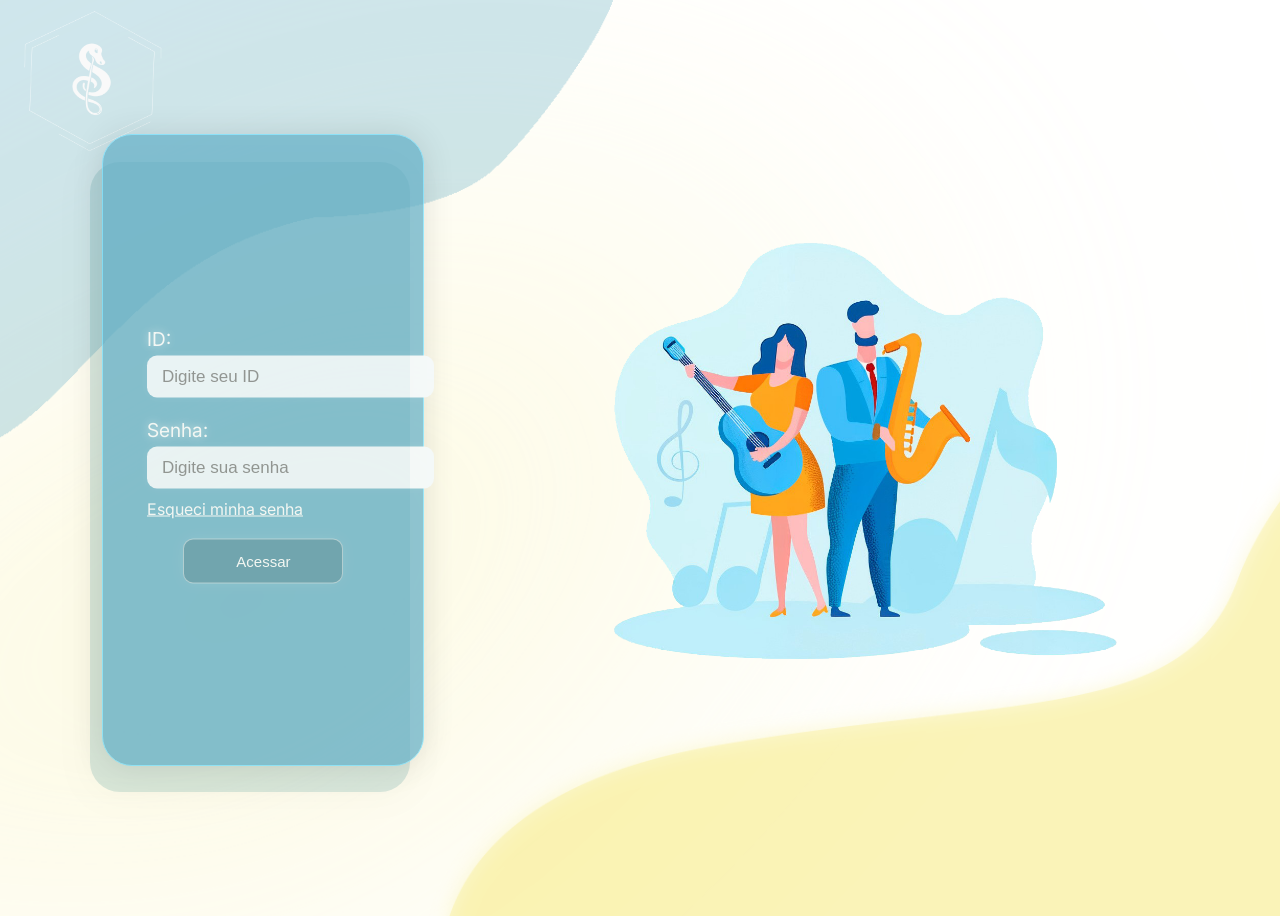
<file: index.html>
<!DOCTYPE html>
<html lang="pt-br">

<head>
  <meta charset="UTF-8" />
  <meta name="viewport" content="width=device-width, initial-scale=1.0" />
  <link rel="shortcut icon" type="imagex/png" href="icone.ico">
  <link rel="stylesheet" href="index.css">
  <title>Início</title>
</head>

<body>
  <div class="caixa">
    <div class="container">
      <form action="php/logon.php" method="post">
      <div class="input">
        <label class="texto" for="id">ID:</label>
        <input type="text" class="campo" id="id" name="id" placeholder="Digite seu ID" />
      </div>
      <div class="input">
        <label class="texto" for="senha">Senha:</label>
        <input type="text" class="campo" id="senha" name="senha" placeholder="Digite sua senha" />
      </div>
      <u class="ems">Esqueci minha senha</u>
      <br />
      <button class="botao" type="submit">Acessar</button>
      </form>
    </div>
  </div>
  <div class="caixa2"></div>
  <img src="imgLogin/imagem.png" class="foto" />
  <img src="imgLogin/logobranca.png" class="logo" />
</body>

</html>
</file>
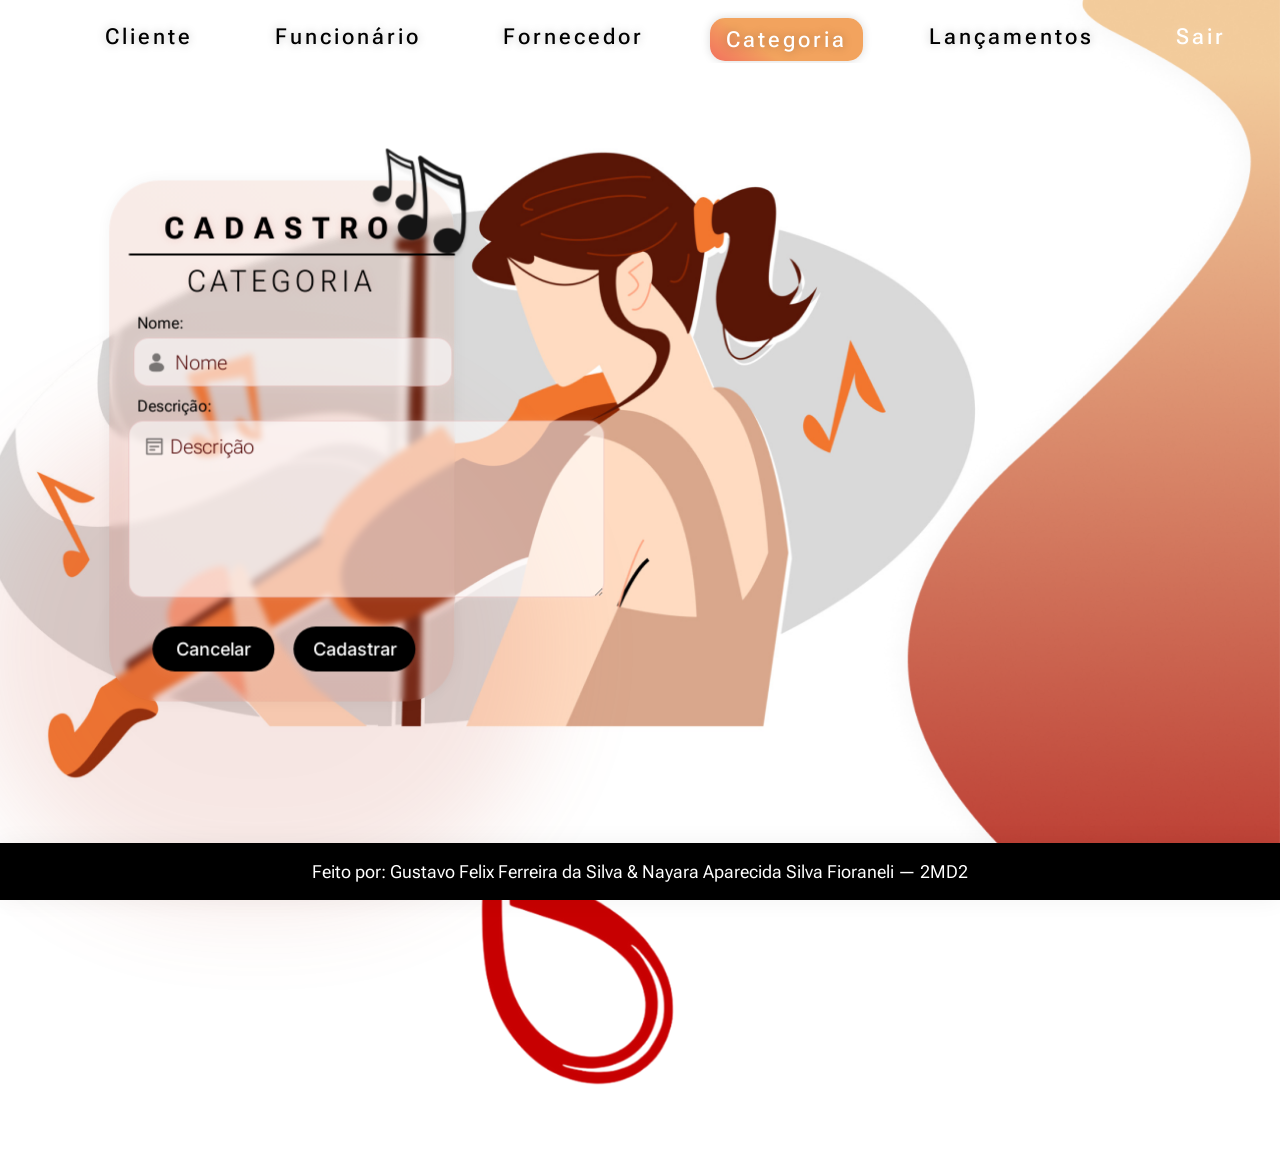
<file: cadCategoria.html>
<!DOCTYPE html>
<html lang="pt-br">

<head>
    <meta charset="UTF-8" />
    <meta name="viewport" content="width=device-width, initial-scale=1.0" />
    <link rel="shortcut icon" type="imagex/png" href="icone.ico">
    <link rel="stylesheet" href="stylecadCategoria.css">
    <title>Cadastro | Categoria</title>
    <link rel="preconnect" href="https://fonts.googleapis.com">
    <link rel="preconnect" href="https://fonts.gstatic.com" crossorigin>
    <link
        href="https://fonts.googleapis.com/css2?family=Fira+Sans:ital,wght@0,100;0,200;0,300;0,400;0,500;0,600;0,700;0,800;0,900;1,100;1,200;1,300;1,400;1,500;1,600;1,700;1,800;1,900&family=Rajdhani:wght@300;400;500;600;700&family=Roboto+Flex:opsz,wght@8..144,100..1000&display=swap"
        rel="stylesheet">
</head>

<body>
    <div class="cabecalho">
        <a href="cadCliente.html" id="navcliente">Cliente</a>
        <a href="cadFuncionario.html"id="navfuncionario">Funcionário</a>
        <a href="cadFornecedor.html" id="navfornecedor">Fornecedor</a>
        <a href="cadCategoria.html"  class="active" id="navcategoria">Categoria</a>
        <a href="cadLancamentos.html" id="navlancamentos">Lançamentos</a>
        <a href="index.html" id="navsair">Sair</a>
    </div>
    <img src="imgcadCategoria/menina_violino.png" class="menina_violino">
    <img src="imgcadCategoria/forma_abstrata.png" class="forma_abstrata">
    <div class="desfoque"></div>
    <div class="caixa">
        <img src="imgcadCategoria/notas_musicais.png" class="notas_musicais">
        <div class="container">
            <div class="titulo">
                <label class="cadastro">CADASTRO</label>
                <hr>
                <label class="categoria">CATEGORIA</label>
            </div>
            <label for="nome" class="texto">Nome: </label>
            <input type="text" class="campo" id="nome" placeholder="Nome" />
            <label for="descricao" class="texto">Descrição: </label>
            <textarea id="descricao" class="campo" placeholder="Descrição"></textarea>
            <br />

            <div class="botoes">
                <input type="button" class="botao" value="Cancelar" />
                <input type="button" class="botao" value="Cadastrar" />
            </div>
        </div>
    </div>
    <div class="rodape">
        <p>Feito por: Gustavo Felix Ferreira da Silva & Nayara Aparecida Silva Fioraneli — 2MD2</p>
    </div>
    <img src="imgcadCategoria/logo.png" class="logo" />
</body>

</html>
<script>
    document.querySelectorAll('.cabecalho a').forEach(function(link) {
        link.addEventListener('click', function(event) {
          event.preventDefault(); 
      
          const currentActive = document.querySelector('.cabecalho a.active');
          if (currentActive) {
            currentActive.classList.remove('active');
            link.classList.add('active');
      
            setTimeout(function() {
              window.location.href = link.href; 
            }, 100);
          }
        });
      });
    
    </script>
</file>
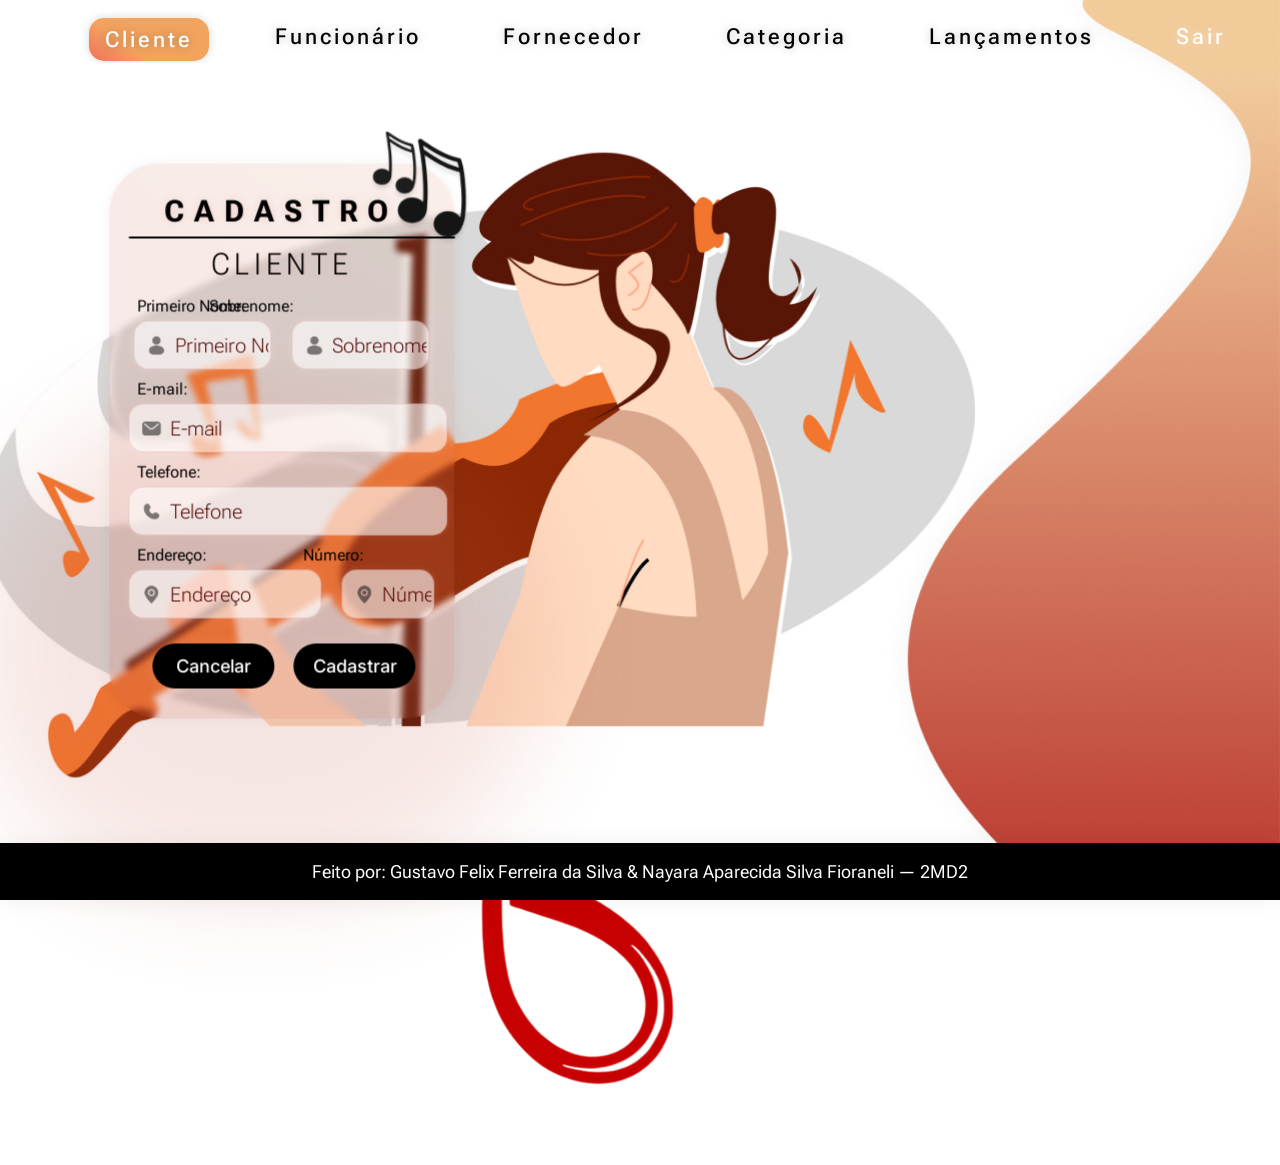
<file: cadCliente.html>
<!DOCTYPE html>
<html lang="pt-br">

<head>
    <meta charset="UTF-8" />
    <meta name="viewport" content="width=device-width, initial-scale=1.0" />
    <link rel="shortcut icon" type="imagex/png" href="icone.ico" />
    <link rel="stylesheet" href="stylecadCliente.css" />
    <title>Cadastro | Cliente</title>
    <link rel="preconnect" href="https://fonts.googleapis.com" />
    <link rel="preconnect" href="https://fonts.gstatic.com" crossorigin />
    <link
        href="https://fonts.googleapis.com/css2?family=Fira+Sans:ital,wght@0,100;0,200;0,300;0,400;0,500;0,600;0,700;0,800;0,900;1,100;1,200;1,300;1,400;1,500;1,600;1,700;1,800;1,900&family=Rajdhani:wght@300;400;500;600;700&family=Roboto+Flex:opsz,wght@8..144,100..1000&display=swap"
        rel="stylesheet" />
</head>

<body>
    <div class="cabecalho">
        <a href="cadCliente.html" class="active" id="navcliente">Cliente</a>
        <a href="cadFuncionario.html" id="navfuncionario">Funcionário</a>
        <a href="cadFornecedor.html" id="navfornecedor">Fornecedor</a>
        <a href="cadCategoria.html" id="navcategoria">Categoria</a>
        <a href="cadLancamentos.html" id="navlancamentos">Lançamentos</a>
        <a href="index.html" id="navsair">Sair</a>
    </div>
    <img src="imgcadCliente/menina_violino.png" class="menina_violino" />
    <img src="imgcadCliente/forma_abstrata.png" class="forma_abstrata" />
    <div class="desfoque"></div>
    <div class="caixa">
        <img src="imgcadCliente/notas_musicais.png" class="notas_musicais" />
        <div class="container">
            <form action="php/insert_cliente.php" method="POST">
                <div class="titulo">
                    <label class="cadastro">CADASTRO</label>
                    <hr />
                    <label class="cliente">CLIENTE</label>
                </div>
                <label for="primeironome" id="txtprimeironome" class="texto">Primeiro Nome:
                </label>
                <label for="sobrenome" id="txtsobrenome" class="texto">Sobrenome:
                </label>
                <div class="doiscampos">
                    <input type="text" class="campo" id="primeironome" name="nm_cliente" placeholder="Primeiro Nome" />
                    <input type="text" class="campo" id="sobrenome" name="nm_sobrenome" placeholder="Sobrenome" />
                </div>
                <label for="email" class="texto">E-mail: </label>
                <input type="text" class="campo" id="email" name="nm_email" placeholder="E-mail" />
                <label for="telefone" class="texto">Telefone: </label>
                <input type="number" class="campo" id="telefone" name="nr_telefone" placeholder="Telefone" />
                <label for="endereco" id="txtendereco" class="texto">Endereço:
                </label>
                <label for="numero" id="txtnumero" class="texto">Número: </label>
                <div class="doiscampos">
                    <input type="text" class="campo" id="endereco" name="nm_endereco" placeholder="Endereço" />
                    <input type="text" class="campo" id="numero" name="nr_endereco" placeholder="Número" />
                </div>
                <div class="botoes">
                    <input type="button" class="botao" value="Cancelar" />
                    <input type="submit" class="botao" value="Cadastrar" />
                </div>
            </form>
        </div>
    </div>
    <div class="rodape">
        <p>
            Feito por: Gustavo Felix Ferreira da Silva & Nayara Aparecida Silva
            Fioraneli — 2MD2
        </p>
    </div>
    <img src="imgcadCliente/logo.png" class="logo" />
</body>

</html>
<script>
    document.querySelectorAll(".cabecalho a").forEach(function (link) {
        link.addEventListener("click", function (event) {
            event.preventDefault();

            const currentActive = document.querySelector(".cabecalho a.active");
            if (currentActive) {
                currentActive.classList.remove("active");
                link.classList.add("active");

                setTimeout(function () {
                    window.location.href = link.href;
                }, 100);
            }
        });
    });
</script>
</file>
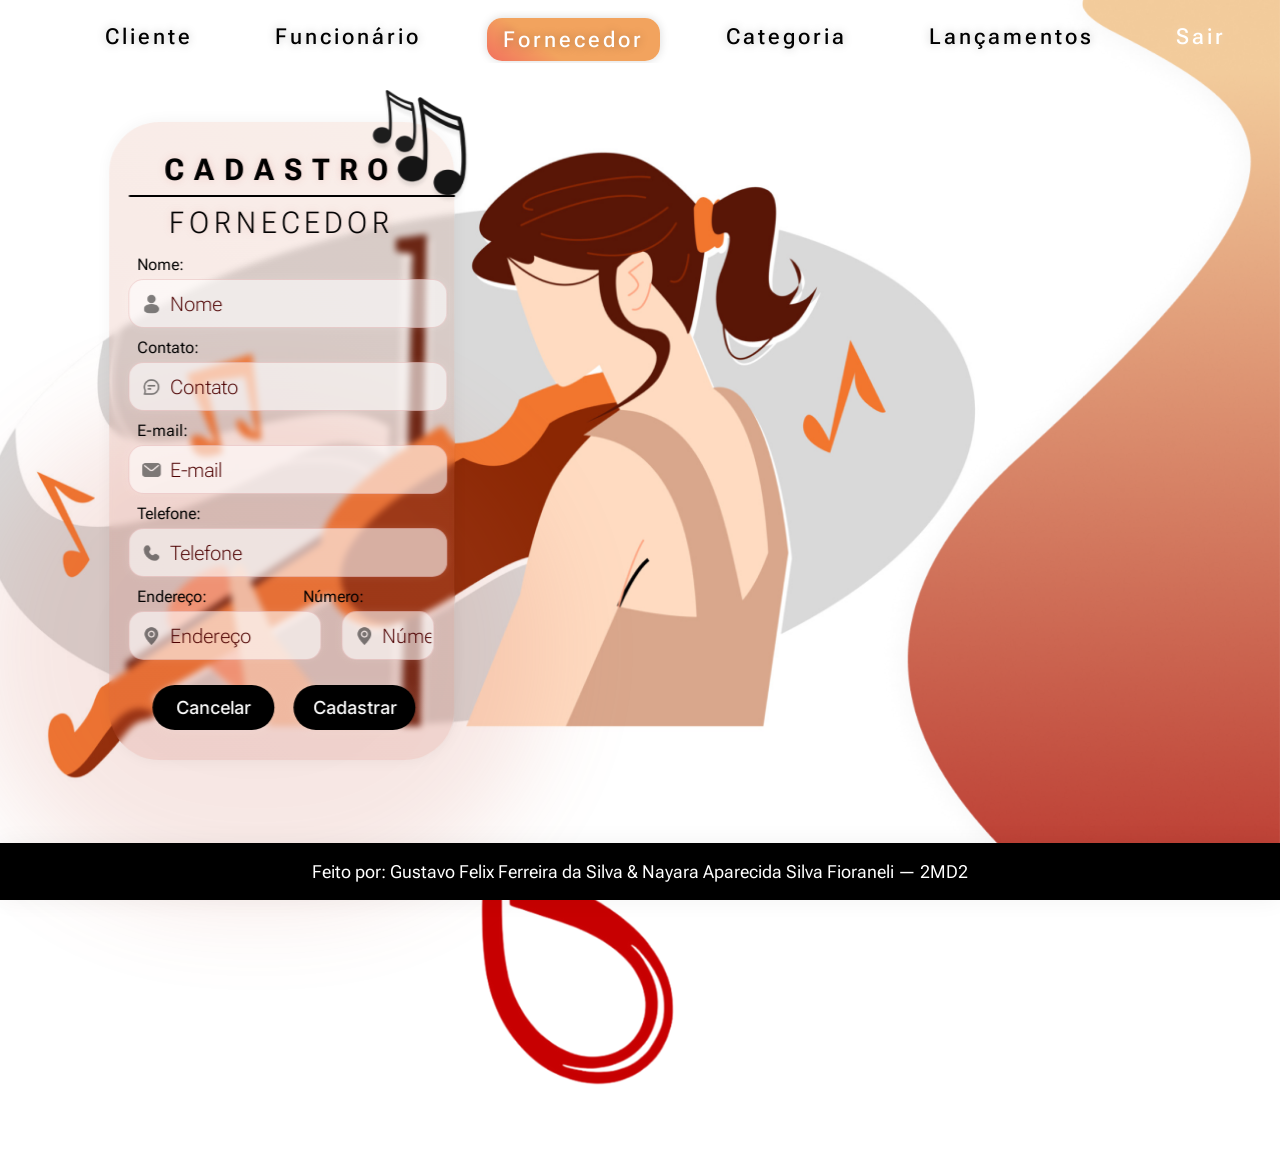
<file: cadFornecedor.html>
<!DOCTYPE html>
<html lang="pt-br">

<head>
    <meta charset="UTF-8" />
    <meta name="viewport" content="width=device-width, initial-scale=1.0" />
    <link rel="shortcut icon" type="imagex/png" href="icone.ico">
    <link rel="stylesheet" href="stylecadFornecedor.css">
    <title>Cadastro | Fornecedor</title>
    <link rel="preconnect" href="https://fonts.googleapis.com">
    <link rel="preconnect" href="https://fonts.gstatic.com" crossorigin>
    <link
        href="https://fonts.googleapis.com/css2?family=Fira+Sans:ital,wght@0,100;0,200;0,300;0,400;0,500;0,600;0,700;0,800;0,900;1,100;1,200;1,300;1,400;1,500;1,600;1,700;1,800;1,900&family=Rajdhani:wght@300;400;500;600;700&family=Roboto+Flex:opsz,wght@8..144,100..1000&display=swap"
        rel="stylesheet">
</head>

<body>
    <div class="cabecalho">
        <a href="cadCliente.html" id="navcliente">Cliente</a>
        <a href="cadFuncionario.html" id="navfuncionario">Funcionário</a>
        <a href="cadFornecedor.html" class="active" id="navfornecedor">Fornecedor</a>
        <a href="cadCategoria.html" id="navcategoria">Categoria</a>
        <a href="cadLancamentos.html" id="navlancamentos">Lançamentos</a>
        <a href="index.html" id="navsair">Sair</a>
    </div>
    <img src="imgcadFornecedor/menina_violino.png" class="menina_violino">
    <img src="imgcadFornecedor/forma_abstrata.png" class="forma_abstrata">
    <div class="desfoque"></div>
    <div class="caixa">
        <img src="imgcadFornecedor/notas_musicais.png" class="notas_musicais">
        <div class="container">
            <form action="php/insert_fornecedor.php" method="POST">
                <div class="titulo">
                    <label class="cadastro">CADASTRO</label>
                    <hr>
                    <label class="fornecedor">FORNECEDOR</label>
                </div>
                <label for="nome" id="txtnome" class="texto">Nome: </label>
                <input type="text" class="campo" id="nome" name="nm_fornecedor" placeholder="Nome" />
                <label for="contato" class="texto">Contato: </label>
                <input type="text" class="campo" id="contato" name="nm_contato" placeholder="Contato" />
                <label for="email" class="texto">E-mail: </label>
                <input type="text" class="campo" id="email" name="nm_email" placeholder="E-mail" />
                <label for="telefone" class="texto">Telefone: </label>
                <input type="number" class="campo" id="telefone" name="nr_telefone" placeholder="Telefone" />
                <label for="endereco" id="txtendereco" class="texto">Endereço: </label>
                <label for="numero" id="txtnumero" class="texto">Número: </label>
                <div class="doiscampos">
                    <input type="text" class="campo" id="endereco" name="nm_endereco" placeholder="Endereço" />
                    <input type="text" class="campo" id="numero" name="nr_endereco" placeholder="Número" />
                </div>
                <div class="botoes">
                    <input type="button" class="botao" value="Cancelar" />
                    <input type="submit" class="botao" value="Cadastrar" />
                </div>
            </form>
        </div>
    </div>
    <div class="rodape">
        <p>Feito por: Gustavo Felix Ferreira da Silva & Nayara Aparecida Silva Fioraneli — 2MD2</p>
    </div>
    <img src="imgcadFornecedor/logo.png" class="logo" />
</body>

</html>
<script>
    document.querySelectorAll('.cabecalho a').forEach(function (link) {
        link.addEventListener('click', function (event) {
            event.preventDefault();

            const currentActive = document.querySelector('.cabecalho a.active');
            if (currentActive) {
                currentActive.classList.remove('active');
                link.classList.add('active');

                setTimeout(function () {
                    window.location.href = link.href;
                }, 100);
            }
        });
    });

</script>
</file>
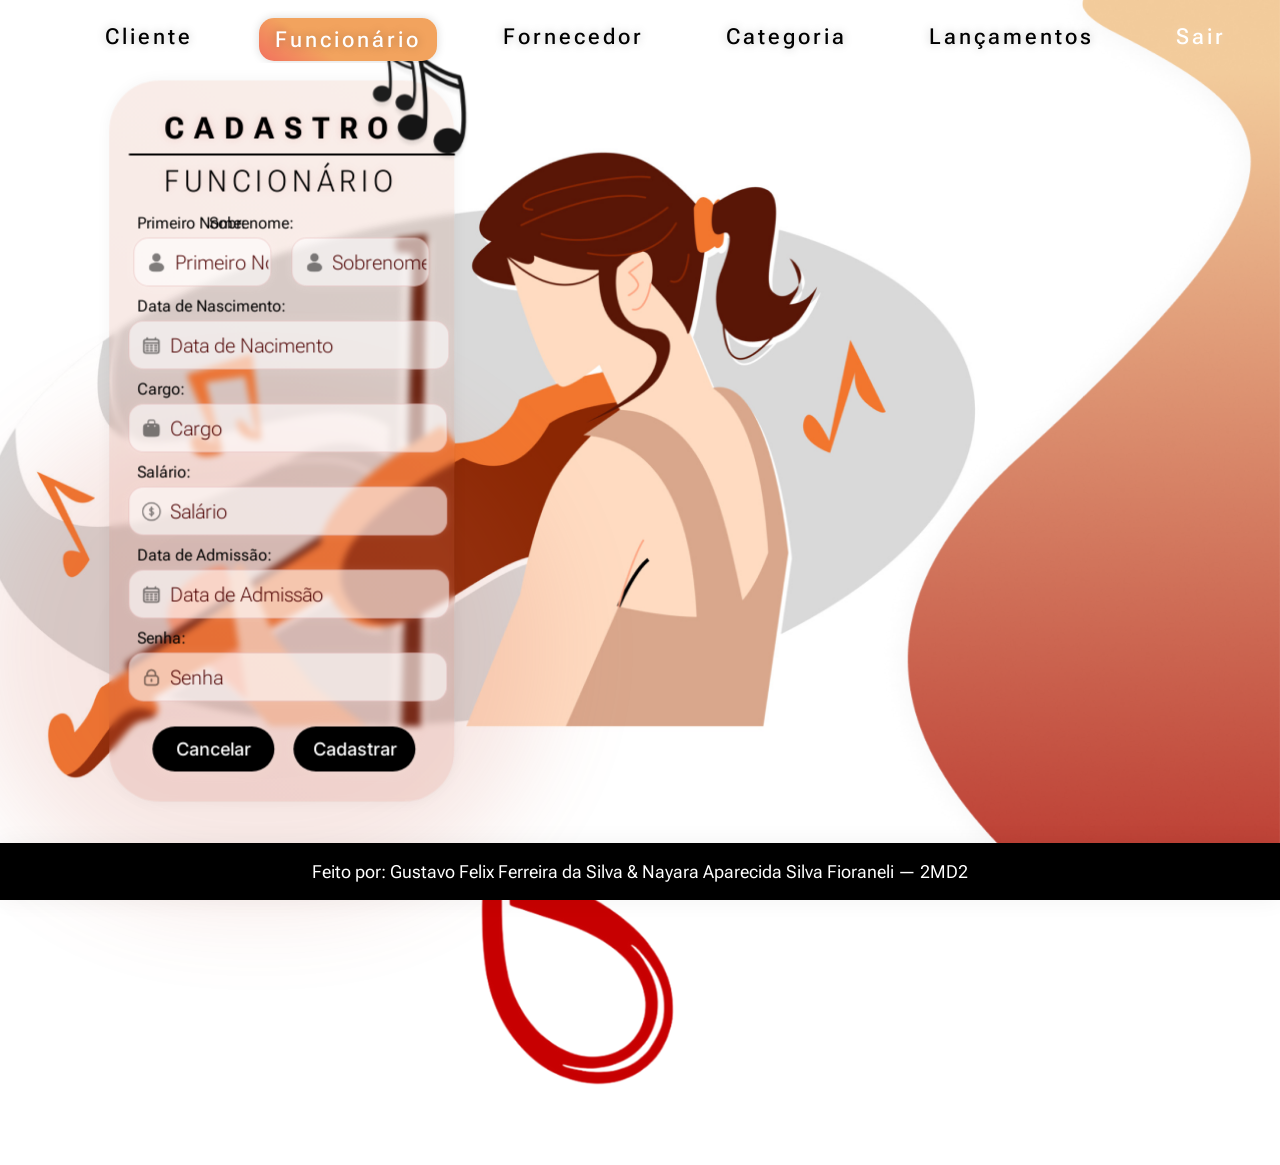
<file: cadFuncionario.html>
<!DOCTYPE html>
<html lang="pt-br">

<head>
    <meta charset="UTF-8" />
    <meta name="viewport" content="width=device-width, initial-scale=1.0" />
    <link rel="shortcut icon" type="imagex/png" href="icone.ico">
    <link rel="stylesheet" href="stylecadFuncionario.css">
    <title>Cadastro | Funcionário</title>
    <link rel="preconnect" href="https://fonts.googleapis.com">
    <link rel="preconnect" href="https://fonts.gstatic.com" crossorigin>
    <link
        href="https://fonts.googleapis.com/css2?family=Fira+Sans:ital,wght@0,100;0,200;0,300;0,400;0,500;0,600;0,700;0,800;0,900;1,100;1,200;1,300;1,400;1,500;1,600;1,700;1,800;1,900&family=Rajdhani:wght@300;400;500;600;700&family=Roboto+Flex:opsz,wght@8..144,100..1000&display=swap"
        rel="stylesheet">
</head>

<body>
    <div class="cabecalho">
        <a href="cadCliente.html" id="navcliente">Cliente</a>
        <a href="cadFuncionario.html" class="active" id="navfuncionario">Funcionário</a>
        <a href="cadFornecedor.html" id="navfornecedor">Fornecedor</a>
        <a href="cadCategoria.html" id="navcategoria">Categoria</a>
        <a href="cadLancamentos.html" id="navlancamentos">Lançamentos</a>
        <a href="index.html" id="navsair">Sair</a>
    </div>
    <img src="imgcadFuncionario/menina_violino.png" class="menina_violino">
    <img src="imgcadFuncionario/forma_abstrata.png" class="forma_abstrata">
    <div class="desfoque"></div>
    <div class="caixa">
        <img src="imgcadFuncionario/notas_musicais.png" class="notas_musicais">
        <div class="container">
            <form action="php/insert_funcionario.php" method="POST">
                <div class="titulo">
                    <label class="cadastro">CADASTRO</label>
                    <hr>
                    <label class="funcionario">FUNCIONÁRIO</label>
                </div>
                <label for="primeironome" id="txtprimeironome" class="texto">Primeiro Nome: </label>
                <label for="sobrenome" id="txtsobrenome" class="texto">Sobrenome: </label>
                <div class="doiscampos">
                    <input type="text" class="campo" id="primeironome" name="nm_funcionario"
                        placeholder="Primeiro Nome" />
                    <input type="text" class="campo" id="sobrenome" name="nm_sobrenome" placeholder="Sobrenome" />
                </div>
                <label for="datadenascimento" class="texto">Data de Nascimento: </label>
                <input type="text" class="campo" id="datadenascimento" name="dt_nascimento"
                    placeholder="Data de Nacimento" onfocus="(this.type='date')" onblur="(this.type='text')" />

                <label for="cargo" class="texto">Cargo: </label>
                <input type="text" class="campo" id="cargo" name="nm_cargo" placeholder="Cargo" />
                <label for="salario" class="texto">Salário: </label>
                <input type="number" class="campo" id="salario" name="vl_salario" placeholder="Salário" />
                <label for="datadeadmissao" class="texto">Data de Admissão: </label>
                <input type="text" class="campo" id="datadeadmissao" name="dt_admissao" placeholder="Data de Admissão"
                    onfocus="(this.type='date')" onblur="(this.type='text')" />
                <label for="senha" class="texto">Senha: </label>
                <input type="text" class="campo" id="senha" name="nm_senha" placeholder="Senha" />
                <br />

                <div class="botoes">
                    <input type="button" class="botao" value="Cancelar" />
                    <input type="submit" class="botao" value="Cadastrar" />
                </div>
            </form>
        </div>
    </div>
    <div class="rodape">
        <p>Feito por: Gustavo Felix Ferreira da Silva & Nayara Aparecida Silva Fioraneli — 2MD2</p>
    </div>
    <img src="imgcadFuncionario/logo.png" class="logo" />
</body>

</html>
<script>
    document.querySelectorAll('.cabecalho a').forEach(function (link) {
        link.addEventListener('click', function (event) {
            event.preventDefault();

            const currentActive = document.querySelector('.cabecalho a.active');
            if (currentActive) {
                currentActive.classList.remove('active');
                link.classList.add('active');

                setTimeout(function () {
                    window.location.href = link.href;
                }, 100);
            }
        });
    });

</script>
</file>
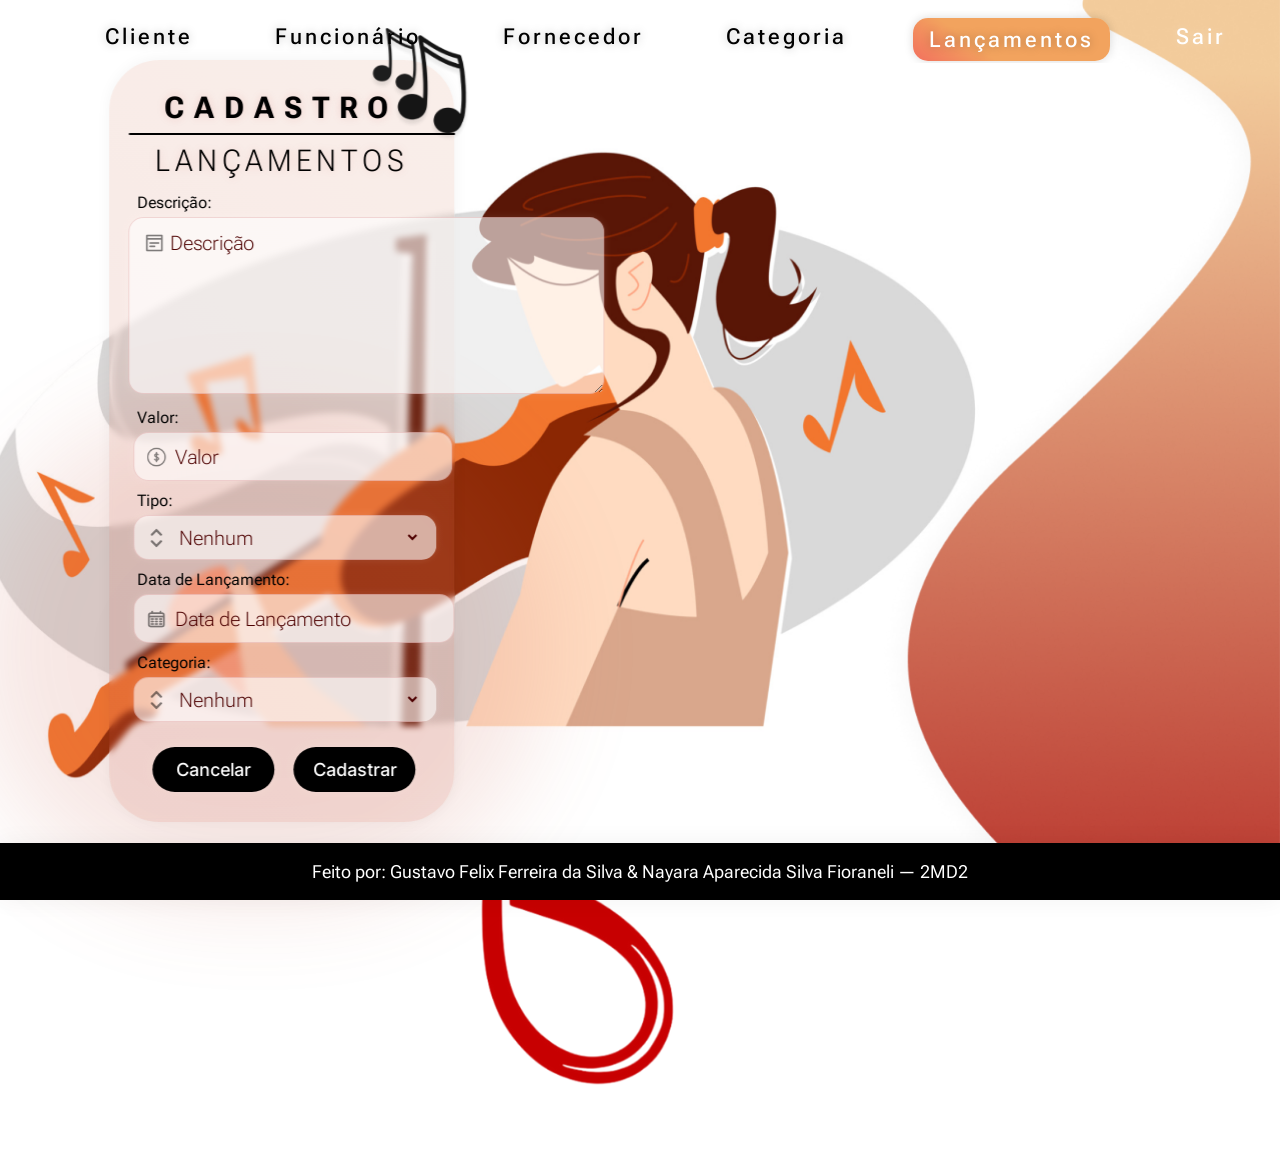
<file: cadLancamentos.html>
<!DOCTYPE html>
<html lang="pt-br">

<head>
    <meta charset="UTF-8" />
    <meta name="viewport" content="width=device-width, initial-scale=1.0" />
    <link rel="shortcut icon" type="imagex/png" href="icone.ico">
    <link rel="stylesheet" href="stylecadLancamentos.css">
    <title>Cadastro | Lançamentos</title>
    <link rel="preconnect" href="https://fonts.googleapis.com">
    <link rel="preconnect" href="https://fonts.gstatic.com" crossorigin>
    <link
        href="https://fonts.googleapis.com/css2?family=Fira+Sans:ital,wght@0,100;0,200;0,300;0,400;0,500;0,600;0,700;0,800;0,900;1,100;1,200;1,300;1,400;1,500;1,600;1,700;1,800;1,900&family=Rajdhani:wght@300;400;500;600;700&family=Roboto+Flex:opsz,wght@8..144,100..1000&display=swap"
        rel="stylesheet">
</head>

<body>
    <div class="cabecalho">
        <a href="cadCliente.html" id="navcliente">Cliente</a>
        <a href="cadFuncionario.html" id="navfuncionario">Funcionário</a>
        <a href="cadFornecedor.html" id="navfornecedor">Fornecedor</a>
        <a href="cadCategoria.html" id="navcategoria">Categoria</a>
        <a href="cadLancamentos.html" class="active" id="navlancamentos">Lançamentos</a>
        <a href="index.html" id="navsair">Sair</a>
    </div>
    <img src="imgcadLancamentos/menina_violino.png" class="menina_violino">
    <img src="imgcadLancamentos/forma_abstrata.png" class="forma_abstrata">
    <div class="desfoque"></div>
    <div class="caixa">
        <img src="imgcadLancamentos/notas_musicais.png" class="notas_musicais">
        <div class="container">
            <div class="titulo">
                <label class="cadastro">CADASTRO</label>
                <hr>
                <label class="categoria">LANÇAMENTOS</label>
            </div>
            <label for="descricao" class="texto">Descrição: </label>
            <textarea id="descricao" class="campo" placeholder="Descrição"></textarea>
            <label for="valor" class="texto">Valor: </label>
            <input type="text" class="campo" id="valor" placeholder="Valor" />
            <label for="tipo" class="texto">Tipo: </label>
            <select type="text" class="campo" id="tipo" placeholder="Tipo">
                <option selected>Nenhum </option>
            </select>
            <label for="datalancamento" class="texto">Data de Lançamento: </label>
            <input type="text" class="campo" id="datalancamento" onfocus="(this.type='date')"
                onblur="(this.type='text')" placeholder="Data de Lançamento" />
            <label for="categoria" class="texto">Categoria: </label>
            <select type="text" class="campo" id="categoria" placeholder="Categoria">
                <option selected>Nenhum </option>
            </select>
            <br />

            <div class="botoes">
                <input type="button" class="botao" value="Cancelar" />
                <input type="submit" class="botao" value="Cadastrar" />
            </div>
        </div>
    </div>
    <div class="rodape">
        <p>Feito por: Gustavo Felix Ferreira da Silva & Nayara Aparecida Silva Fioraneli — 2MD2</p>
    </div>
    <img src="imgcadLancamentos/logo.png" class="logo" />
</body>

</html>
<script>
    document.querySelectorAll('.cabecalho a').forEach(function (link) {
        link.addEventListener('click', function (event) {
            event.preventDefault();

            const currentActive = document.querySelector('.cabecalho a.active');
            if (currentActive) {
                currentActive.classList.remove('active');
                link.classList.add('active');

                setTimeout(function () {
                    window.location.href = link.href;
                }, 100);
            }
        });
    });

</script>
</file>
<file: index.css>
/* Fonte: */
@import url("https://fonts.googleapis.com/css2?family=Inter:wght@400;500;600;700&display=swap");

/* Estilo da página: */
body {
  background-image: url("imgInicio/fundo.png");
  background-repeat: no-repeat;
  background-size: cover;
  background-position: center center;
  min-height: 100vh;
  font-family: "Inter", sans-serif;
}

.caixa {
  background: #61aec6;
  width: 25%;
  height: 70%;
  position: absolute;
  top: 50%;
  left: 8%;
  transform: translateY(-50%);
  opacity: 70%;
  z-index: 2;
  border: 1px solid #72e0ff;
  border-radius: 30px;
  box-shadow: 0px 0px 30px rgba(0, 0, 0, 0.15);
}

.caixa2 {
  background: #3e8c8c;
  width: 25%;
  height: 70%;
  position: absolute;
  top: 53%;
  left: 7%;
  transform: translateY(-50%);
  opacity: 20%;
  z-index: 1;
  border-radius: 30px;
  box-shadow: 0px 0px 30px rgba(0, 0, 0, 0.15);
  transition: 0.5s all ease-in;
}

.caixa2:hover {
  left: 6%;
  top: 54%;
  transition: 0.5s all ease-in;
}

.foto {
  width: 50%;
  right: 9%;
  position: absolute;
  top: 50%;
  transform: translateY(-50%);
}

.logo {
  position: absolute;
  width: 180px;
  height: 160px;
  top: 0;
  left: 0;
}

.campo {
  background: #f2f9ff;
  border-radius: 10px;
  width: 107%;
  outline: none;
  border: none;
  height: 40px;
  padding-left: 15px;
  padding-right: 15px;
  font-size: 17px;
  transition: 1s;
  box-shadow: 0px 0px 10px rgba(255, 255, 255, 0.1);
}

.campo:focus {
  box-shadow: 0px 0px 20px rgba(0, 200, 255, 0.5);
  transition: 1s;
  text-shadow: 0px 0px 5px rgba(0, 0, 0, 0.15);
}

.texto {
  color: white;
  text-shadow: 0 0 10px rgba(255, 255, 255, 0.8);
  font-size: larger;
  margin-bottom: 5px !important;
  display: inline-flex;
}

.input {
  display: -webkit-inline-box;
  width: 75%;
  left: 48%;
  position: relative;
  transform: translateX(-50%);
  margin: 10px;
}

.ems {
  color: white;
  display: inline-flex;
  display: -webkit-inline-box;
  width: 75%;
  left: 48%;
  position: relative;
  transform: translateX(-50%);
  margin-left: 10px;
  cursor: pointer;
}

.botao {
  width: 50%;
  height: 45px;
  border-radius: 10px;
  font-size: 15px;
  background: #478b9f;
  color: white;
  display: block;
  z-index: 3;
  cursor: pointer;
  left: 50%;
  position: relative;
  transform: translateX(-50%);
  margin-top: 20px;
  border: 1px solid rgba(255, 255, 255, 0.5);
  box-shadow: 0px 0px 15px rgba(255, 255, 255, 0.1);
  transition: 1s;
}

a {
  text-decoration: none;
  display: flex !important;
  align-items: center;
  justify-content: center;
}

.botao:hover {
  transition: 1s;
  filter: brightness(130%);
}

.container {
  left: 50%;
  position: relative;
  transform: translate(-50%, -50%);
  top: 50%;
}
</file>
<file: stylecadCategoria.css>
/* Fonte: */
@import url("https://fonts.googleapis.com/css2?family=Inter:ital,opsz,wght@0,14..32,100..900;1,14..32,100..900&display=swap");

@font-face {
  font-family: "Cerebri Sans SemiBold";
  src: url("https://db.onlinewebfonts.com/t/25aa37eee4a8a72fa7d2702b548cd843.eot");
  src: url("https://db.onlinewebfonts.com/t/25aa37eee4a8a72fa7d2702b548cd843.eot?#iefix")format("embedded-opentype"),
    url("https://db.onlinewebfonts.com/t/25aa37eee4a8a72fa7d2702b548cd843.woff2")format("woff2"),
    url("https://db.onlinewebfonts.com/t/25aa37eee4a8a72fa7d2702b548cd843.woff")format("woff"),
    url("https://db.onlinewebfonts.com/t/25aa37eee4a8a72fa7d2702b548cd843.ttf")format("truetype"),
    url("https://db.onlinewebfonts.com/t/25aa37eee4a8a72fa7d2702b548cd843.svg#Cerebri Sans SemiBold")format("svg");
}

/* Estilo da página: */
input[type="number"]::-webkit-inner-spin-button,
input[type="number"]::-webkit-outer-spin-button {
  -webkit-appearance: none;
  margin: 0;
}

input[type="number"] {
  -moz-appearance: textfield;
}

body {
  font-family: "Roboto Flex", sans-serif;
}

::placeholder {
  color: #4D0000;
}

::-ms-input-placeholder {
  color: #4D0000;
}

.forma_abstrata {
  z-index: 1;
  position: fixed;
  right: 0;
  top: 0;
  height: -webkit-fill-available;
  transition: 1s ease-in-out;
}

.forma_abstrata:hover {
  filter: brightness(110%);
}

.notas_musicais {
  width: 130px;
  height: 130px;
  z-index: 3;
  position: absolute;
  top: -40px;
  right: -30px;
}

.desfoque {
  height: 500px;
  bottom: 0;
  position: absolute;
  width: 45%;
  background: #C9604C;
  opacity: 0.15;
  left: -30px;
  border-radius: 300px;
  filter: blur(50px);
}

.menina_violino {
  top: 80px;
  right: 250px;
  width: 1100px;
  position: absolute;
}

.rodape {
  z-index: 2;
  position: fixed;
  left: 0;
  bottom: 0;
  width: 100%;
  background-color: black;
  font-size: 18px;
  color: white;
  text-align: center;
  box-shadow: 0px 0px 25px rgba(0, 0, 0, 0.055);
  transition: 1s;
}

.rodape:hover {
  border-top-left-radius: 30px;
  border-top-right-radius: 30px;
}

.cabecalho {
  overflow: hidden;
  justify-content: flex-end;
  display: flex;
  letter-spacing: 3px;
  margin: 10px;
  z-index: 3;
  position: relative;
  margin-right: 30px;
}

.cabecalho a {
  float: left;
  color: black;
  text-align: center;
  padding: 14px 16px;
  text-decoration: none;
  font-size: 22px;
  margin-left: 50px;
  cursor: pointer;
  transition: 0.2s;
  background-color: none;
  text-shadow: 0px 0px 10px rgba(0, 0, 0, 0.25);
  font-weight: 500;
}

.cabecalho a:last-child {
  text-shadow: 0px 0px 10px rgba(255, 255, 255, 0.25);
  color: white;
}

.cabecalho a:hover {
  color: #AA0306;
  text-shadow: 0px 0px 5px rgba(255, 255, 255, 0.2);
}

.cabecalho a.active {
  color: white;
  transition: 0.2s;
  border-radius: 15px;
  background: linear-gradient(216deg, rgba(242, 163, 94, 1) 67%, rgba(242, 112, 94, 1) 100%);
  max-height: 15px;
  box-shadow: 0px 0px 10px rgba(0, 0, 0, 0.15);
  top: 8px;
  position: relative;
  display: flex;
  align-items: center;
}

.caixa {
  background: linear-gradient(216deg, rgba(220, 146, 113, 0.15) 0%, rgba(199, 89, 71, 0.15) 92%);
  width: 27%;
  position: absolute;
  top: 49%;
  left: 22%;
  transform: translate(-50%, -50%);
  border-radius: 50px;
  box-shadow: 0px 0px 15px rgba(0, 0, 0, 0.05);
  backdrop-filter: blur(3px);
}

.container {
  position: relative;
  transform: translate(-50%);
  left: 50%;
  text-align: center;
  padding: 30px;
  padding-right: 20px;
  padding-left: 20px;
}


.botoes {
  margin-top: 15px;
}

.botao {
  width: 40%;
  height: 45px;
  border-radius: 25px;
  font-size: 15px;
  background: black;
  color: white;
  cursor: pointer;
  box-shadow: 0px 0px 15px rgba(255, 255, 255, 0.1);
  font-size: 18px;
  margin-left: 15px;
  font-family: 'Inter';
  font-weight: 500;
  outline: none;
  border: none;
}

.botao:last-child {
  margin-right: 10px;
}

.texto {
  display: flex;
  font-size: 16px;
  margin-left: 8px;
  margin-bottom: 5px;
}

.texto#nome {
  position: absolute;
  display: flex;
  justify-content: flex-start;
}


.campo {
  background-color: rgba(255, 255, 255, 0.6);
  border-radius: 15px;
  width: 90%;
  outline: none;
  color: black;
  height: 45px;
  padding-left: 40px;
  transition: 1s;
  box-shadow: 0px 0px 10px rgba(255, 255, 255, 0.1);
  border: 1px solid rgba(173, 22, 22, 0.15);
  margin-bottom: 10px;
  background-size: 20px;
  background-position: 12px center;
  background-repeat: no-repeat;
  font-family: "Roboto Flex", sans-serif;
  font-weight: 200;
  font-size: 20px !important;
}

.campo#nome {
  background-image: url("imgcadCategoria/pessoa.png");
  margin-right: 10px;
  margin-left: 5px;
}

.campo#descricao {
  background-image: url("imgcadCategoria/descricao.png");
  height: 160px;
  background-position-x: 15px;
  background-position-y: 15px;
  padding-top: 13px;
  padding-right: 25px;
  width: 409px;
  max-height: 263px;
  min-height: 160px;
  max-width: 409px;
  min-width: 409px;
}

.campo:focus {
  box-shadow: 0px 0px 10px rgba(0, 0, 0, 0.05);
  transition: 1s;
  color: black;
  text-shadow: 0px 0px 5px rgba(0, 0, 0, 0.15);
}

.cadastro {
  font-size: 30px;
  text-shadow: 0px 0px 10px rgba(173, 22, 22, 0.15);
  font-weight: 700;
  letter-spacing: 10px;
}

.categoria {
  font-size: 30px;
  text-shadow: 0px 0px 10px rgba(173, 22, 22, 0.15);
  font-weight: 300;
  letter-spacing: 5px;
}

.titulo {
  margin-bottom: 15px;
  color: BLACK;
}

hr {
  border: 1px solid black;
  border-radius: 30px;
  width: 325px;
}

.usuario {
  position: absolute;
  width: 50px;
  height: 50px;
  top: 20px;
  left: 35px;
  transition: 1s;
}

.usuario:hover {
  filter: brightness(0) saturate(300%) invert(45%) sepia(100%) saturate(500%) hue-rotate(-10deg);
  transform: rotate(360deg);
}

.olausuario{
  left: 95px;
  position: absolute;
  top: 15px;
  font-size: 25px;
  font-family: 'Cerebri Sans SemiBold';
  letter-spacing: 0px;
  max-width: 355px;
}
</file>
<file: stylecadCliente.css>
/* Fonte: */
@import url("https://fonts.googleapis.com/css2?family=Inter:ital,opsz,wght@0,14..32,100..900;1,14..32,100..900&display=swap");

@font-face {
  font-family: "Cerebri Sans SemiBold";
  src: url("https://db.onlinewebfonts.com/t/25aa37eee4a8a72fa7d2702b548cd843.eot");
  src: url("https://db.onlinewebfonts.com/t/25aa37eee4a8a72fa7d2702b548cd843.eot?#iefix")format("embedded-opentype"),
    url("https://db.onlinewebfonts.com/t/25aa37eee4a8a72fa7d2702b548cd843.woff2")format("woff2"),
    url("https://db.onlinewebfonts.com/t/25aa37eee4a8a72fa7d2702b548cd843.woff")format("woff"),
    url("https://db.onlinewebfonts.com/t/25aa37eee4a8a72fa7d2702b548cd843.ttf")format("truetype"),
    url("https://db.onlinewebfonts.com/t/25aa37eee4a8a72fa7d2702b548cd843.svg#Cerebri Sans SemiBold")format("svg");
}

/* Estilo da página: */
input[type="number"]::-webkit-inner-spin-button,
input[type="number"]::-webkit-outer-spin-button {
  -webkit-appearance: none;
  margin: 0;
}

input[type="number"] {
  -moz-appearance: textfield;
}

body {
  font-family: "Roboto Flex", sans-serif;
}

::placeholder {
  color: #4D0000;
}

::-ms-input-placeholder {
  color: #4D0000;
}

.forma_abstrata {
  z-index: 1;
  position: fixed;
  right: 0;
  top: 0;
  height: -webkit-fill-available;
  transition: 1s ease-in-out;
}


.forma_abstrata:hover {
  filter: brightness(110%);
}


.notas_musicais {
  width: 130px;
  height: 130px;
  z-index: 3;
  position: absolute;
  top: -40px;
  right: -30px;
}

.desfoque {
  height: 500px;
  bottom: 0;
  position: absolute;
  width: 45%;
  background: #C9604C;
  opacity: 0.15;
  left: -30px;
  border-radius: 300px;
  filter: blur(50px);
}

.menina_violino {
  top: 80px;
  right: 250px;
  width: 1100px;
  position: absolute;
}

.rodape {
  z-index: 2;
  position: fixed;
  left: 0;
  bottom: 0;
  width: 100%;
  background-color: black;
  font-size: 18px;
  color: white;
  text-align: center;
  box-shadow: 0px 0px 25px rgba(0, 0, 0, 0.055);
  transition: 1s;
}

.rodape:hover{
  border-top-left-radius: 30px;
  border-top-right-radius: 30px;
}

.cabecalho {
  overflow: hidden;
  justify-content: flex-end;
  display: flex;
  letter-spacing: 3px;
  margin: 10px;
  z-index: 3;
  position: relative;
  margin-right: 30px;
}

.cabecalho a {
  float: left;
  color: black;
  text-align: center;
  padding: 14px 16px;
  text-decoration: none;
  font-size: 22px;
  margin-left: 50px;
  cursor: pointer;
  transition: 0.2s;
  background-color: none;
  text-shadow: 0px 0px 10px rgba(0, 0, 0, 0.25);
  font-weight: 500;
}

.cabecalho a:last-child {
  text-shadow: 0px 0px 10px rgba(255, 255, 255, 0.25);
  color: white;
}

.cabecalho a:hover {
  color: #AA0306;
  text-shadow: 0px 0px 5px rgba(255, 255, 255, 0.2);
}

.cabecalho a.active {
  color: white;
  transition: 0.2s;
  border-radius: 15px;
  background: linear-gradient(216deg, rgba(242, 163, 94, 1) 67%, rgba(242, 112, 94, 1) 100%);
  max-height: 15px;
  box-shadow: 0px 0px 10px rgba(0, 0, 0, 0.15);
  top: 8px;
  position: relative;
  display: flex;
  align-items: center;
}

.caixa {
  background: linear-gradient(216deg, rgba(220, 146, 113, 0.15) 0%, rgba(199, 89, 71, 0.15) 92%);
  width: 27%;
  position: absolute;
  top: 49%;
  left: 22%;
  transform: translate(-50%, -50%);
  border-radius: 50px;
  box-shadow: 0px 0px 15px rgba(0, 0, 0, 0.05);
  backdrop-filter: blur(3px);
}

.container {
  position: relative;
  transform: translate(-50%);
  left: 50%;
  text-align: center;
  padding: 30px;
  padding-right: 20px;
  padding-left: 20px;
}


.botoes {
  margin-top: 15px;
}

.botao {
  width: 40%;
  height: 45px;
  border-radius: 25px;
  font-size: 15px;
  background: black;
  color: white;
  cursor: pointer;
  box-shadow: 0px 0px 15px rgba(255, 255, 255, 0.1);
  font-size: 18px;
  margin-left: 15px;
  font-family: 'Inter';
  font-weight: 500;
  outline: none;
  border: none;
}

.botao:last-child {
  margin-right: 10px;
}

.texto {
  display: flex;
  font-size: 16px;
  margin-left: 8px;
  margin-bottom: 5px;
}

.texto#txtprimeironome {
  position: absolute;
  display: flex;
  justify-content: flex-start;
}

.texto#txtsobrenome {
  display: flex;
  justify-content: flex-end;
  position: relative;
  right: 140px;
}

.texto#txtendereco {
  position: absolute;
  display: flex;
  justify-content: flex-start;
}

.texto#txtnumero {
  display: flex;
  justify-content: flex-end;
  position: relative;
  right: 70px;
}

.campo {
  background-color: rgba(255, 255, 255, 0.6);
  border-radius: 15px;
  width: 90%;
  outline: none;
  color: black;
  height: 45px;
  padding-left: 40px;
  transition: 1s;
  box-shadow: 0px 0px 10px rgba(255, 255, 255, 0.1);
  border: 1px solid rgba(173, 22, 22, 0.15);
  margin-bottom: 10px;
  background-size: 20px;
  background-position: 12px center;
  background-repeat: no-repeat;
  font-family: "Roboto Flex", sans-serif;
  font-weight: 200;
  font-size: 20px !important;
}

.campo#primeironome {
  background-image: url("imgcadCliente/pessoa.png");
  width: 50%;
  margin-right: 10px;
  margin-left: 5px;
}

.campo#sobrenome {
  background-image: url("imgcadCliente/pessoa.png");
  width: 50%;
  margin-left: 10px;
  margin-right: 5px;
}

.campo#datadenascimento {
  background-image: url("imgcadCliente/calendario.png");
  padding-right: 2%;
  width: 88%;
  color: rgba(0, 0, 0, 0.6);
  padding-right: 10px;
  width: 88%;
}

.campo#email {
  background-image: url("imgcadCliente/email.png");
}

.campo#telefone {
  background-image: url("imgcadCliente/telefone.png");
}

.campo#endereco {
  background-image: url("imgcadCliente/endereco.png");
  width: 75%;
  margin-right: 10px;
}

.campo#numero {
  width: 25%;
  margin-left: 10px;
  background-image: url("imgcadCliente/endereco.png");
}

.campo:focus {
  box-shadow: 0px 0px 10px rgba(0, 0, 0, 0.05);
  transition: 1s;
  color: black;
  text-shadow: 0px 0px 5px rgba(0, 0, 0, 0.15);
}

.cadastro {
  font-size: 30px;
  text-shadow: 0px 0px 10px rgba(173, 22, 22, 0.15);
  font-weight: 700;
  letter-spacing: 10px;
}

.cliente {
  font-size: 30px;
  text-shadow: 0px 0px 10px rgba(173, 22, 22, 0.15);
  font-weight: 300;
  letter-spacing: 5px;
}

.doiscampos {
  display: flex;
}

.titulo {
  margin-bottom: 15px;
  color: BLACK;
}

hr {
  border: 1px solid black;
  border-radius: 30px;
  width: 325px;
}

.usuario {
  position: absolute;
  width: 50px;
  height: 50px;
  top: 20px;
  left: 35px;
  transition: 1s;
}

.usuario:hover {
  filter: brightness(0) saturate(300%) invert(45%) sepia(100%) saturate(500%) hue-rotate(-10deg);
  transform: rotate(360deg);
}

.olausuario{
  left: 95px;
  position: absolute;
  top: 15px;
  font-size: 25px;
  font-family: 'Cerebri Sans SemiBold';
  letter-spacing: 0px;
  max-width: 355px;
}
</file>
<file: stylecadFornecedor.css>
/* Fonte: */
@import url("https://fonts.googleapis.com/css2?family=Inter:ital,opsz,wght@0,14..32,100..900;1,14..32,100..900&display=swap");

@font-face {
  font-family: "Cerebri Sans SemiBold";
  src: url("https://db.onlinewebfonts.com/t/25aa37eee4a8a72fa7d2702b548cd843.eot");
  src: url("https://db.onlinewebfonts.com/t/25aa37eee4a8a72fa7d2702b548cd843.eot?#iefix")format("embedded-opentype"),
    url("https://db.onlinewebfonts.com/t/25aa37eee4a8a72fa7d2702b548cd843.woff2")format("woff2"),
    url("https://db.onlinewebfonts.com/t/25aa37eee4a8a72fa7d2702b548cd843.woff")format("woff"),
    url("https://db.onlinewebfonts.com/t/25aa37eee4a8a72fa7d2702b548cd843.ttf")format("truetype"),
    url("https://db.onlinewebfonts.com/t/25aa37eee4a8a72fa7d2702b548cd843.svg#Cerebri Sans SemiBold")format("svg");
}

/* Animação ao entrar na página: */
.fade-in {
  opacity: 0;
  animation: fadeIn 0.5s forwards;
}

@keyframes fadeIn {
  to {
    opacity: 1;
  }
}

/* Estilo da página: */
input[type="number"]::-webkit-inner-spin-button,
input[type="number"]::-webkit-outer-spin-button {
  -webkit-appearance: none;
  margin: 0;
}

input[type="number"] {
  -moz-appearance: textfield;
}

body {
  font-family: "Roboto Flex", sans-serif;
}

::placeholder {
  color: #4D0000;
}

::-ms-input-placeholder {
  color: #4D0000;
}

.forma_abstrata {
  z-index: 1;
  position: fixed;
  right: 0;
  top: 0;
  height: -webkit-fill-available;
  transition: 1s ease-in-out;
}

.forma_abstrata:hover {
  filter: brightness(110%);
}


.notas_musicais {
  width: 130px;
  height: 130px;
  z-index: 3;
  position: absolute;
  top: -40px;
  right: -30px;
}

.desfoque {
  height: 500px;
  bottom: 0;
  position: absolute;
  width: 45%;
  background: #C9604C;
  opacity: 0.15;
  left: -30px;
  border-radius: 300px;
  filter: blur(50px);
}

.menina_violino {
  top: 80px;
  right: 250px;
  width: 1100px;
  position: absolute;
}

.rodape {
  z-index: 2;
  position: fixed;
  left: 0;
  bottom: 0;
  width: 100%;
  background-color: black;
  font-size: 18px;
  color: white;
  text-align: center;
  box-shadow: 0px 0px 25px rgba(0, 0, 0, 0.055);
  transition: 1s;
}

.rodape:hover{
  border-top-left-radius: 30px;
  border-top-right-radius: 30px;
}

.cabecalho {
  overflow: hidden;
  justify-content: flex-end;
  display: flex;
  letter-spacing: 3px;
  margin: 10px;
  z-index: 3;
  position: relative;
  margin-right: 30px;
}

.cabecalho a {
  float: left;
  color: black;
  text-align: center;
  padding: 14px 16px;
  text-decoration: none;
  font-size: 22px;
  margin-left: 50px;
  cursor: pointer;
  transition: 0.2s;
  background-color: none;
  text-shadow: 0px 0px 10px rgba(0, 0, 0, 0.25);
  font-weight: 500;
}

.cabecalho a:last-child {
  text-shadow: 0px 0px 10px rgba(255, 255, 255, 0.25);
  color: white;
}

.cabecalho a:hover {
  color: #AA0306;
  text-shadow: 0px 0px 5px rgba(255, 255, 255, 0.2);
}

.cabecalho a.active {
  color: white;
  transition: 0.2s;
  border-radius: 15px;
  background: linear-gradient(216deg, rgba(242, 163, 94, 1) 67%, rgba(242, 112, 94, 1) 100%);
  max-height: 15px;
  box-shadow: 0px 0px 10px rgba(0, 0, 0, 0.15);
  top: 8px;
  position: relative;
  display: flex;
  align-items: center;
}

.caixa {
  background: linear-gradient(216deg, rgba(220, 146, 113, 0.15) 0%, rgba(199, 89, 71, 0.15) 92%);
  width: 27%;
  position: absolute;
  top: 49%;
  left: 22%;
  transform: translate(-50%, -50%);
  border-radius: 50px;
  box-shadow: 0px 0px 15px rgba(0, 0, 0, 0.05);
  backdrop-filter: blur(3px);
}

.container {
  position: relative;
  transform: translate(-50%);
  left: 50%;
  text-align: center;
  padding: 30px;
  padding-right: 20px;
  padding-left: 20px;
}


.botoes {
  margin-top: 15px;
}

.botao {
  width: 40%;
  height: 45px;
  border-radius: 25px;
  font-size: 15px;
  background: black;
  color: white;
  cursor: pointer;
  box-shadow: 0px 0px 15px rgba(255, 255, 255, 0.1);
  font-size: 18px;
  margin-left: 15px;
  font-family: 'Inter';
  font-weight: 500;
  outline: none;
  border: none;
}

.botao:last-child {
  margin-right: 10px;
}

.texto {
  display: flex;
  font-size: 16px;
  margin-left: 8px;
  margin-bottom: 5px;
}

.texto#txtendereco {
  position: absolute;
  display: flex;
  justify-content: flex-start;
}

.texto#txtnumero {
  display: flex;
  justify-content: flex-end;
  position: relative;
  right: 70px;
}

.campo {
  background-color: rgba(255, 255, 255, 0.6);
  border-radius: 15px;
  width: 90%;
  outline: none;
  color: black;
  height: 45px;
  padding-left: 40px;
  transition: 1s;
  box-shadow: 0px 0px 10px rgba(255, 255, 255, 0.1);
  border: 1px solid rgba(173, 22, 22, 0.15);
  margin-bottom: 10px;
  background-size: 20px;
  background-position: 12px center;
  background-repeat: no-repeat;
  font-family: "Roboto Flex", sans-serif;
  font-weight: 200;
  font-size: 20px !important;
}



.campo#nome {
  background-image: url("imgcadFornecedor/pessoa.png");
}

.campo#contato {
  background-image: url("imgcadFornecedor/contato.png");
}


.campo#email {
  background-image: url("imgcadFornecedor/email.png");
}

.campo#telefone {
  background-image: url("imgcadFornecedor/telefone.png");
}

.campo#endereco {
  background-image: url("imgcadFornecedor/endereco.png");
  width: 75%;
  margin-right: 10px;
}

.campo#numero {
  width: 25%;
  margin-left: 10px;
  background-image: url("imgcadFornecedor/endereco.png");
}

.campo:focus {
  box-shadow: 0px 0px 10px rgba(0, 0, 0, 0.05);
  transition: 1s;
  color: black;
  text-shadow: 0px 0px 5px rgba(0, 0, 0, 0.15);
}

.cadastro {
  font-size: 30px;
  text-shadow: 0px 0px 10px rgba(173, 22, 22, 0.15);
  font-weight: 700;
  letter-spacing: 10px;
}

.fornecedor {
  font-size: 30px;
  text-shadow: 0px 0px 10px rgba(173, 22, 22, 0.15);
  font-weight: 300;
  letter-spacing: 5px;
}

.doiscampos {
  display: flex;
}

.titulo {
  margin-bottom: 15px;
  color: BLACK;
}

hr {
  border: 1px solid black;
  border-radius: 30px;
  width: 325px;
}

.usuario {
  position: absolute;
  width: 50px;
  height: 50px;
  top: 20px;
  left: 35px;
  transition: 1s;
}

.usuario:hover {
  filter: brightness(0) saturate(300%) invert(45%) sepia(100%) saturate(500%) hue-rotate(-10deg);
  transform: rotate(360deg);
}

.olausuario{
  left: 95px;
  position: absolute;
  top: 15px;
  font-size: 25px;
  font-family: 'Cerebri Sans SemiBold';
  letter-spacing: 0px;
  max-width: 355px;
}
</file>
<file: stylecadFuncionario.css>
/* Fonte: */
@import url("https://fonts.googleapis.com/css2?family=Inter:ital,opsz,wght@0,14..32,100..900;1,14..32,100..900&display=swap");

@font-face {
  font-family: "Cerebri Sans SemiBold";
  src: url("https://db.onlinewebfonts.com/t/25aa37eee4a8a72fa7d2702b548cd843.eot");
  src: url("https://db.onlinewebfonts.com/t/25aa37eee4a8a72fa7d2702b548cd843.eot?#iefix")format("embedded-opentype"),
    url("https://db.onlinewebfonts.com/t/25aa37eee4a8a72fa7d2702b548cd843.woff2")format("woff2"),
    url("https://db.onlinewebfonts.com/t/25aa37eee4a8a72fa7d2702b548cd843.woff")format("woff"),
    url("https://db.onlinewebfonts.com/t/25aa37eee4a8a72fa7d2702b548cd843.ttf")format("truetype"),
    url("https://db.onlinewebfonts.com/t/25aa37eee4a8a72fa7d2702b548cd843.svg#Cerebri Sans SemiBold")format("svg");
}

/* Estilo da página: */
input[type="number"]::-webkit-inner-spin-button,
input[type="number"]::-webkit-outer-spin-button {
  -webkit-appearance: none;
  margin: 0;
}

input[type="number"] {
  -moz-appearance: textfield;
}

body {
  font-family: "Roboto Flex", sans-serif;
}

::placeholder {
  color: #4D0000;
}

::-ms-input-placeholder {
  color: #4D0000;
}

.forma_abstrata {
  z-index: 1;
  position: fixed;
  right: 0;
  top: 0;
  height: -webkit-fill-available;
  transition: 1s ease-in-out;
}

.forma_abstrata:hover {
  filter: brightness(110%);
}

.notas_musicais {
  width: 130px;
  height: 130px;
  z-index: 3;
  position: absolute;
  top: -40px;
  right: -30px;
}

.desfoque {
  height: 500px;
  bottom: 0;
  position: absolute;
  width: 45%;
  background: #C9604C;
  opacity: 0.15;
  left: -30px;
  border-radius: 300px;
  filter: blur(50px);
}

.menina_violino {
  top: 80px;
  right: 250px;
  width: 1100px;
  position: absolute;
}

.rodape {
  z-index: 2;
  position: fixed;
  left: 0;
  bottom: 0;
  width: 100%;
  background-color: black;
  font-size: 18px;
  color: white;
  text-align: center;
  box-shadow: 0px 0px 25px rgba(0, 0, 0, 0.055);
  transition: 1s;
}

.rodape:hover{
  border-top-left-radius: 30px;
  border-top-right-radius: 30px;
}

.cabecalho {
  overflow: hidden;
  justify-content: flex-end;
  display: flex;
  letter-spacing: 3px;
  margin: 10px;
  z-index: 3;
  position: relative;
  margin-right: 30px;
}

.cabecalho a {
  float: left;
  color: black;
  text-align: center;
  padding: 14px 16px;
  text-decoration: none;
  font-size: 22px;
  margin-left: 50px;
  cursor: pointer;
  transition: 0.2s;
  background-color: none;
  text-shadow: 0px 0px 10px rgba(0, 0, 0, 0.25);
  font-weight: 500;
}

.cabecalho a:last-child {
  text-shadow: 0px 0px 10px rgba(255, 255, 255, 0.25);
  color: white;
}

.cabecalho a:hover {
  color: #AA0306;
  text-shadow: 0px 0px 5px rgba(255, 255, 255, 0.2);
}

.cabecalho a.active {
  color: white;
  transition: 0.2s;
  border-radius: 15px;
  background: linear-gradient(216deg, rgba(242, 163, 94, 1) 67%, rgba(242, 112, 94, 1) 100%);
  max-height: 15px;
  box-shadow: 0px 0px 10px rgba(0, 0, 0, 0.15);
  top: 8px;
  position: relative;
  display: flex;
  align-items: center;
}

.caixa {
  background: linear-gradient(216deg, rgba(220, 146, 113, 0.15) 0%, rgba(199, 89, 71, 0.15) 92%);
  width: 27%;
  position: absolute;
  top: 49%;
  left: 22%;
  transform: translate(-50%, -50%);
  border-radius: 50px;
  box-shadow: 0px 0px 15px rgba(0, 0, 0, 0.05);
  backdrop-filter: blur(3px);
}

.container {
  position: relative;
  transform: translate(-50%);
  left: 50%;
  text-align: center;
  padding: 30px;
  padding-right: 20px;
  padding-left: 20px;
}


.botoes {
  margin-top: 15px;
}

.botao {
  width: 40%;
  height: 45px;
  border-radius: 25px;
  font-size: 15px;
  background: black;
  color: white;
  cursor: pointer;
  box-shadow: 0px 0px 15px rgba(255, 255, 255, 0.1);
  font-size: 18px;
  margin-left: 15px;
  font-family: 'Inter';
  font-weight: 500;
  outline: none;
  border: none;
}

.botao:last-child {
  margin-right: 10px;
}

.texto {
  display: flex;
  font-size: 16px;
  margin-left: 8px;
  margin-bottom: 5px;
}

.texto#txtprimeironome {
  position: absolute;
  display: flex;
  justify-content: flex-start;
}

.texto#txtsobrenome {
  display: flex;
  justify-content: flex-end;
  position: relative;
  right: 140px;
}

.campo {
  background-color: rgba(255, 255, 255, 0.6);
  border-radius: 15px;
  width: 90%;
  outline: none;
  color: black;
  height: 45px;
  padding-left: 40px;
  transition: 1s;
  box-shadow: 0px 0px 10px rgba(255, 255, 255, 0.1);
  border: 1px solid rgba(173, 22, 22, 0.15);
  margin-bottom: 10px;
  background-size: 20px;
  background-position: 12px center;
  background-repeat: no-repeat;
  font-family: "Roboto Flex", sans-serif;
  font-weight: 200;
  font-size: 20px !important;
}

.campo#primeironome {
  background-image: url("imgcadFuncionario/pessoa.png");
  width: 50%;
  margin-right: 10px;
  margin-left: 5px;
}

.campo#sobrenome {
  background-image: url("imgcadFuncionario/pessoa.png");
  width: 50%;
  margin-left: 10px;
  margin-right: 5px;
}

.campo#datadenascimento {
  background-image: url("imgcadFuncionario/calendario.png");
  padding-right: 2%;
  width: 88%;
  color: rgba(0, 0, 0, 0.6);
  padding-right: 10px;
  width: 88%;
}

.campo#cargo {
  background-image: url("imgcadFuncionario/mala.png");
}

.campo#salario {
  background-image: url("imgcadFuncionario/moeda.png");
}

.campo#datadeadmissao {
  background-image: url("imgcadFuncionario/calendario.png");
  padding-right: 2%;
  width: 88%;
  color: rgba(0, 0, 0, 0.6);
  padding-right: 10px;
  width: 88%;
}

.campo#senha {
  background-image: url("imgcadFuncionario/cadeado.png");
}

.campo:focus {
  box-shadow: 0px 0px 10px rgba(0, 0, 0, 0.05);
  transition: 1s;
  color: black;
  text-shadow: 0px 0px 5px rgba(0, 0, 0, 0.15);
}

.cadastro {
  font-size: 30px;
  text-shadow: 0px 0px 10px rgba(173, 22, 22, 0.15);
  font-weight: 700;
  letter-spacing: 10px;
}

.funcionario {
  font-size: 30px;
  text-shadow: 0px 0px 10px rgba(173, 22, 22, 0.15);
  font-weight: 300;
  letter-spacing: 5px;
}

.doiscampos {
  display: flex;
}

.titulo {
  margin-bottom: 15px;
  color: BLACK;
}

hr {
  border: 1px solid black;
  border-radius: 30px;
  width: 325px;
}

.usuario {
  position: absolute;
  width: 50px;
  height: 50px;
  top: 20px;
  left: 35px;
  transition: 1s;
}

.usuario:hover {
  filter: brightness(0) saturate(300%) invert(45%) sepia(100%) saturate(500%) hue-rotate(-10deg);
  transform: rotate(360deg);
}

.olausuario{
  left: 95px;
  position: absolute;
  top: 15px;
  font-size: 25px;
  font-family: 'Cerebri Sans SemiBold';
  letter-spacing: 0px;
  max-width: 355px;
}
</file>
<file: stylecadLancamentos.css>
/* Fonte: */
@import url("https://fonts.googleapis.com/css2?family=Inter:ital,opsz,wght@0,14..32,100..900;1,14..32,100..900&display=swap");

@font-face {
  font-family: "Cerebri Sans SemiBold";
  src: url("https://db.onlinewebfonts.com/t/25aa37eee4a8a72fa7d2702b548cd843.eot");
  src: url("https://db.onlinewebfonts.com/t/25aa37eee4a8a72fa7d2702b548cd843.eot?#iefix")format("embedded-opentype"),
    url("https://db.onlinewebfonts.com/t/25aa37eee4a8a72fa7d2702b548cd843.woff2")format("woff2"),
    url("https://db.onlinewebfonts.com/t/25aa37eee4a8a72fa7d2702b548cd843.woff")format("woff"),
    url("https://db.onlinewebfonts.com/t/25aa37eee4a8a72fa7d2702b548cd843.ttf")format("truetype"),
    url("https://db.onlinewebfonts.com/t/25aa37eee4a8a72fa7d2702b548cd843.svg#Cerebri Sans SemiBold")format("svg");
}

/* Estilo da página: */
input[type="number"]::-webkit-inner-spin-button,
input[type="number"]::-webkit-outer-spin-button {
  -webkit-appearance: none;
  margin: 0;
}

input[type="number"] {
  -moz-appearance: textfield;
}

body {
  font-family: "Roboto Flex", sans-serif;
}

::placeholder {
  color: #4D0000;
}

::-ms-input-placeholder {
  color: #4D0000;
}

select{
  color: #4D0000 !important;
  border-right: 16px solid transparent !important;
}

.forma_abstrata {
  z-index: 1;
  position: fixed;
  right: 0;
  top: 0;
  height: -webkit-fill-available;
  transition: 1s ease-in-out;
}

.forma_abstrata:hover {
  filter: brightness(110%);
}

.notas_musicais {
  width: 130px;
  height: 130px;
  z-index: 3;
  position: absolute;
  top: -40px;
  right: -30px;
}

.desfoque {
  height: 500px;
  bottom: 0;
  position: absolute;
  width: 45%;
  background: #C9604C;
  opacity: 0.15;
  left: -30px;
  border-radius: 300px;
  filter: blur(50px);
}

.menina_violino {
  top: 80px;
  right: 250px;
  width: 1100px;
  position: absolute;
}

.rodape {
  z-index: 2;
  position: fixed;
  left: 0;
  bottom: 0;
  width: 100%;
  background-color: black;
  font-size: 18px;
  color: white;
  text-align: center;
  box-shadow: 0px 0px 25px rgba(0, 0, 0, 0.055);
  transition: 1s;
}

.rodape:hover {
  border-top-left-radius: 30px;
  border-top-right-radius: 30px;
}

.cabecalho {
  overflow: hidden;
  justify-content: flex-end;
  display: flex;
  letter-spacing: 3px;
  margin: 10px;
  z-index: 3;
  position: relative;
  margin-right: 30px;
}

.cabecalho a {
  float: left;
  color: black;
  text-align: center;
  padding: 14px 16px;
  text-decoration: none;
  font-size: 22px;
  margin-left: 50px;
  cursor: pointer;
  transition: 0.2s;
  background-color: none;
  text-shadow: 0px 0px 10px rgba(0, 0, 0, 0.25);
  font-weight: 500;
}

.cabecalho a:last-child {
  text-shadow: 0px 0px 10px rgba(255, 255, 255, 0.25);
  color: white;
}

.cabecalho a:hover {
  color: #AA0306;
  text-shadow: 0px 0px 5px rgba(255, 255, 255, 0.2);
}

.cabecalho a.active {
  color: white;
  transition: 0.2s;
  border-radius: 15px;
  background: linear-gradient(216deg, rgba(242, 163, 94, 1) 67%, rgba(242, 112, 94, 1) 100%);
  max-height: 15px;
  box-shadow: 0px 0px 10px rgba(0, 0, 0, 0.15);
  top: 8px;
  position: relative;
  display: flex;
  align-items: center;
}

.caixa {
  background: linear-gradient(216deg, rgba(220, 146, 113, 0.15) 0%, rgba(199, 89, 71, 0.15) 92%);
  width: 27%;
  position: absolute;
  top: 49%;
  left: 22%;
  transform: translate(-50%, -50%);
  border-radius: 50px;
  box-shadow: 0px 0px 15px rgba(0, 0, 0, 0.05);
  backdrop-filter: blur(3px);
}

.container {
  position: relative;
  transform: translate(-50%);
  left: 50%;
  text-align: center;
  padding: 30px;
  padding-right: 20px;
  padding-left: 20px;
}


.botoes {
  margin-top: 15px;
}

.botao {
  width: 40%;
  height: 45px;
  border-radius: 25px;
  font-size: 15px;
  background: black;
  color: white;
  cursor: pointer;
  box-shadow: 0px 0px 15px rgba(255, 255, 255, 0.1);
  font-size: 18px;
  margin-left: 15px;
  font-family: 'Inter';
  font-weight: 500;
  outline: none;
  border: none;
}

.botao:last-child {
  margin-right: 10px;
}

.texto {
  display: flex;
  font-size: 16px;
  margin-left: 8px;
  margin-bottom: 5px;
}

.texto#nome {
  position: absolute;
  display: flex;
  justify-content: flex-start;
}


.campo {
  background-color: rgba(255, 255, 255, 0.6);
  border-radius: 15px;
  width: 90%;
  outline: none;
  color: black;
  height: 45px;
  padding-left: 40px;
  transition: 1s;
  box-shadow: 0px 0px 10px rgba(255, 255, 255, 0.1);
  border: 1px solid rgba(173, 22, 22, 0.15);
  margin-bottom: 10px;
  background-size: 20px;
  background-position: 12px center;
  background-repeat: no-repeat;
  font-family: "Roboto Flex", sans-serif;
  font-weight: 200;
  font-size: 20px !important;
}

.campo#descricao {
  background-image: url("imgcadLancamentos/descricao.png");
  height: 160px;
  background-position-x: 15px;
  background-position-y: 15px;
  padding-top: 13px;
  padding-right: 25px;
  width: 409px;
  max-height: 263px;
  min-height: 160px;
  max-width: 409px;
  min-width: 409px;
}

.campo#valor {
  background-image: url("imgcadLancamentos/moeda.png");
  margin-right: 10px;
  margin-left: 5px;
}

.campo#tipo,
.campo#categoria {
  background-image: url("imgcadLancamentos/tipo.png");
  margin-left: 5px;
  width: 99%;
}


.campo#datalancamento {
  background-image: url("imgcadLancamentos/calendario.png");
  margin-right: 10px;
  margin-left: 5px;
  padding-right: 10px;
  width: 88%;
}

.campo:focus {
  box-shadow: 0px 0px 10px rgba(0, 0, 0, 0.05);
  transition: 1s;
  color: black;
  text-shadow: 0px 0px 5px rgba(0, 0, 0, 0.15);
}

.cadastro {
  font-size: 30px;
  text-shadow: 0px 0px 10px rgba(173, 22, 22, 0.15);
  font-weight: 700;
  letter-spacing: 10px;
}

.categoria {
  font-size: 30px;
  text-shadow: 0px 0px 10px rgba(173, 22, 22, 0.15);
  font-weight: 300;
  letter-spacing: 5px;
}

.titulo {
  margin-bottom: 15px;
  color: BLACK;
}

hr {
  border: 1px solid black;
  border-radius: 30px;
  width: 325px;
}

.usuario {
  position: absolute;
  width: 50px;
  height: 50px;
  top: 20px;
  left: 35px;
  transition: 1s;
}

.usuario:hover {
  filter: brightness(0) saturate(300%) invert(45%) sepia(100%) saturate(500%) hue-rotate(-10deg);
  transform: rotate(360deg);
}

.olausuario{
  left: 95px;
  position: absolute;
  top: 15px;
  font-size: 25px;
  font-family: 'Cerebri Sans SemiBold';
  letter-spacing: 0px;
  max-width: 355px;
}
</file>
